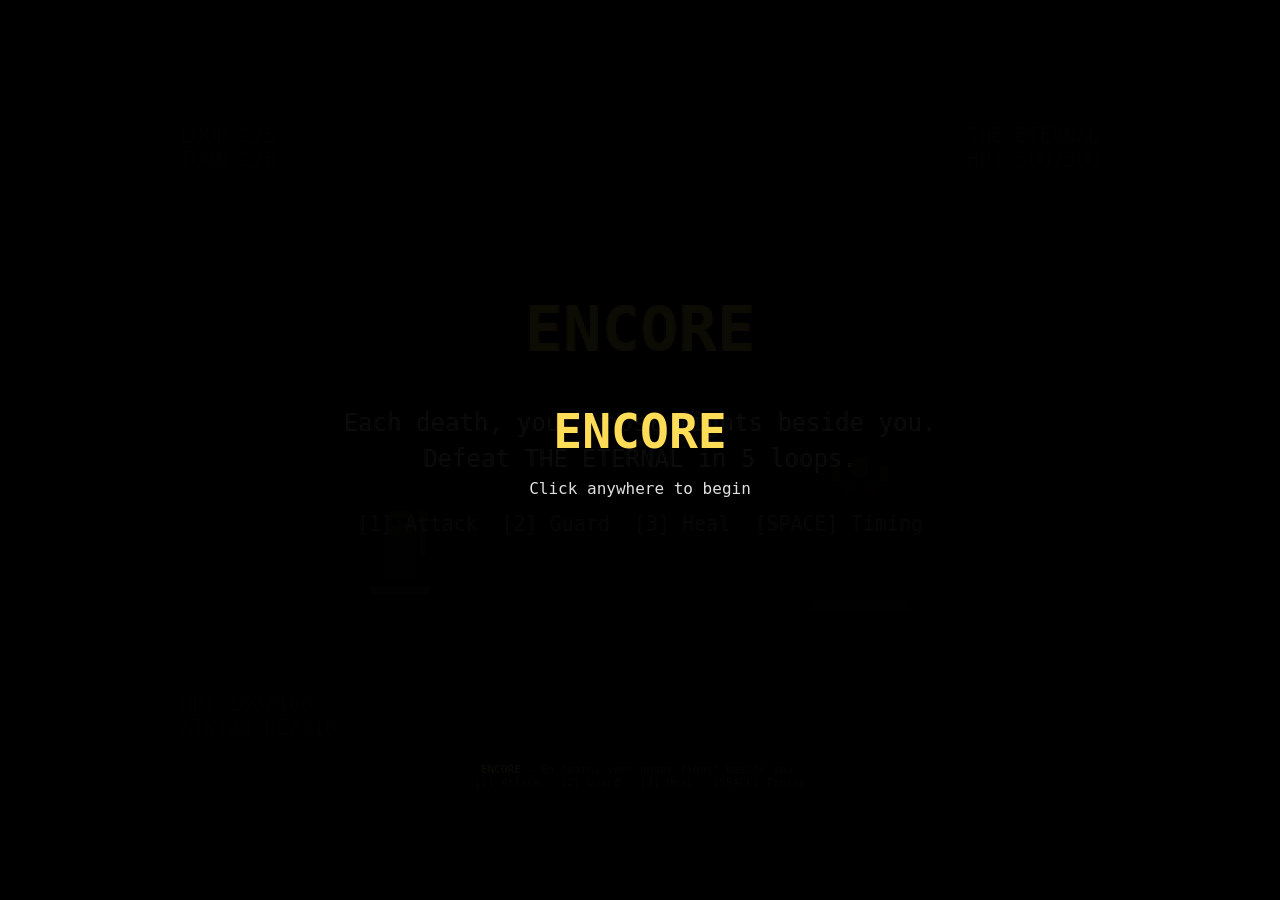
<file: index.html>
<!DOCTYPE html>
<html lang="en">
<head>
<meta charset="UTF-8">
<title>Encore</title>
<style>
* { margin: 0; padding: 0; box-sizing: border-box; }
body { display: flex; flex-direction: column; align-items: center; justify-content: center; min-height: 100vh; background: #000; color: #e0e0e0; font-family: monospace; }
canvas { cursor: none; image-rendering: pixelated; }
.info { margin-top: 12px; font-size: 11px; color: #555577; text-align: center; }
.info span { color: #ffdd57; }
#gate { position: fixed; inset: 0; background: rgba(0,0,0,0.95); display: flex; flex-direction: column; align-items: center; justify-content: center; z-index: 1000; cursor: pointer; }
#gate h1 { color: #ffdd57; font-size: 48px; margin-bottom: 20px; }
#gate p { color: #e0e0e0; font-size: 16px; }
</style>
</head>
<body>
<div id="gate"><h1>ENCORE</h1><p>Click anywhere to begin</p></div>
<canvas id="game" width="480" height="320"></canvas>
<div class="info"><span>ENCORE</span> — Eh death, your ghost fights beside you.<br>[1] Attack &nbsp; [2] Guard &nbsp; [3] Heal &nbsp; [SPACE] Timing</div>
<script type="module">
import { CANVAS_WIDTH, CANVAS_HEIGHT } from './src/constants.js';
import { update, draw, handleKeyDown, handleKeyUp } from './src/engine.js';
import { Audio } from './src/audio.js';

const canvas = document.getElementById('game');
const ctx = canvas.getContext('2d');
canvas.width = CANVAS_WIDTH;
canvas.height = CANVAS_HEIGHT;
canvas.style.width = (CANVAS_WIDTH * 2) + 'px';
canvas.style.height = (CANVAS_HEIGHT * 2) + 'px';

const gate = document.getElementById('gate');
gate.addEventListener('click', function() {
  try { Audio.init(); Audio.startMusic(); } catch(e) { console.warn(e); }
  gate.style.display = 'none';
});

window.addEventListener('keydown', function(e) {
  if (['1','2','3',' ','Enter'].indexOf(e.key) !== -1) e.preventDefault();
  handleKeyDown(e);
});
window.addEventListener('keyup', handleKeyUp);

function loop() {
  update();
  ctx.clearRect(0, 0, CANVAS_WIDTH, CANVAS_HEIGHT);
  draw(ctx);
  requestAnimationFrame(loop);
}
loop();
console.log('Encore loaded.');
</script>
</body>
</html>
</file>
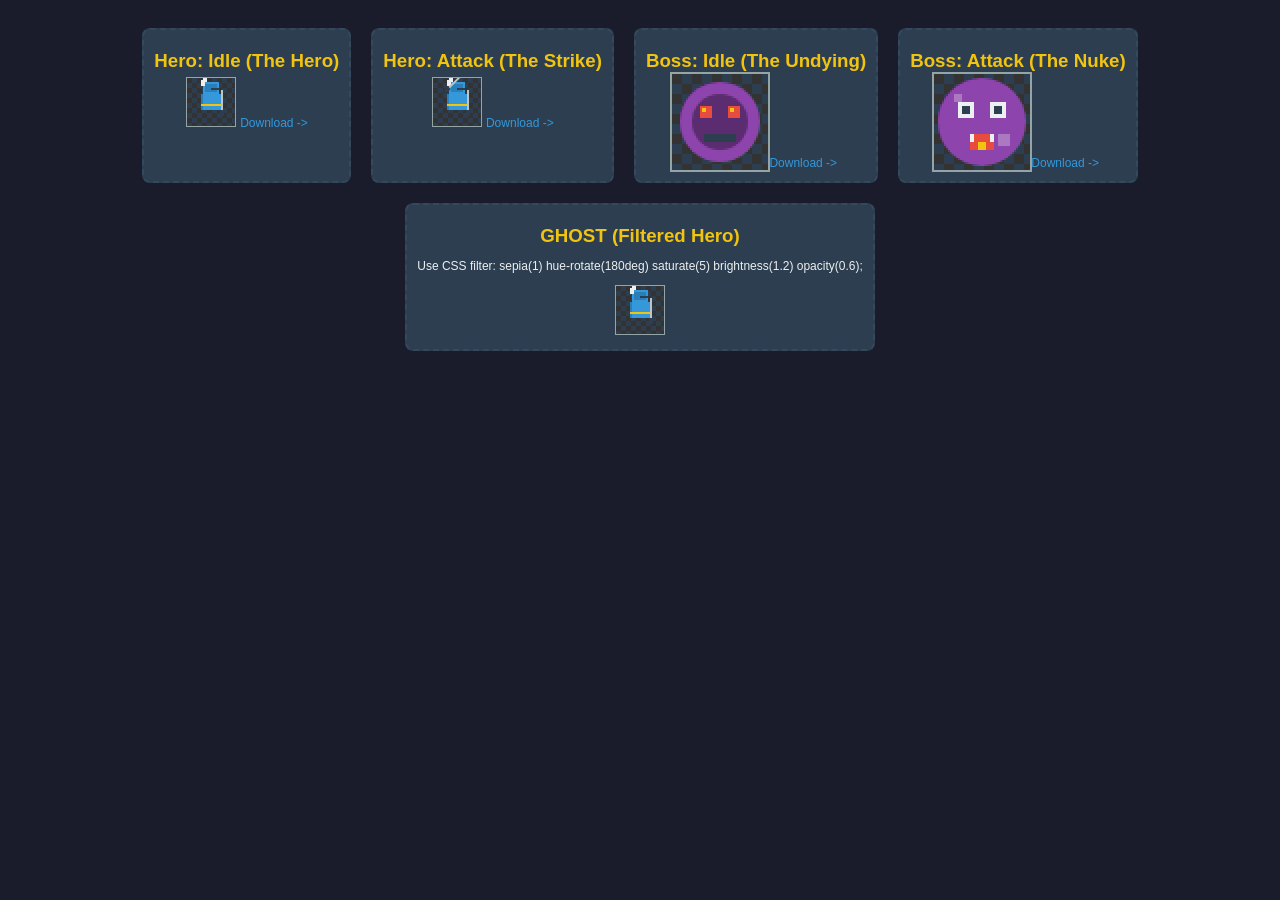
<file: asset-forge.html>
<!DOCTYPE html>
<html>
<head>
    <title>Encore Sprite Forge</title>
    <style>
        body { background: #1a1c2c; display: flex; flex-wrap: wrap; gap: 20px; justify-content: center; color: #ecf0f1; font-family: sans-serif; padding: 20px; }
        .art-piece { text-align: center; background: #2c3e50; padding: 10px; border-radius: 8px; border: 2px dashed #34495e; }
        canvas { image-rendering: pixelated; border: 1px solid #95a5a6; background-image: url('data:image/svg+xml;utf8,<svg xmlns="http://www.w3.org/2000/svg" width="10" height="10" viewBox="0 0 10 10"><rect x="0" y="0" width="5" height="5" fill="%23333"/><rect x="5" y="5" width="5" height="5" fill="%23333"/></svg>'); }
        h3 { margin: 10px 0 5px; color: #f1c40f; }
        a { display: inline-block; margin-top: 5px; color: #3498db; text-decoration: none; font-size: 12px; }
        .preview-hero { filter: sepia(1) hue-rotate(180deg) saturate(5) brightness(1.2) opacity: 0.6; } /* This is the GHOST filter */
        .boss-preview { transform: scale(2); margin: 20px; }
    </style>
</head>
<body>

    <!-- HERO SECTION -->
    <div class="art-piece">
        <h3>Hero: Idle (The Hero)</h3>
        <canvas id="hero-idle" width="48" height="48"></canvas>
        <a href="#" onclick="download('hero-idle', 'hero_idle.png')">Download -></a>
    </div>

    <div class="art-piece">
        <h3>Hero: Attack (The Strike)</h3>
        <canvas id="hero-attack" width="48" height="48"></canvas>
        <a href="#" onclick="download('hero-attack', 'hero_attack.png')">Download -></a>
    </div>

    <!-- BOSS SECTION -->
    <div class="art-piece">
        <h3>Boss: Idle (The Undying)</h3>
        <canvas id="boss-idle" width="48" height="48" class="boss-preview"></canvas>
        <a href="#" onclick="download('boss-idle', 'boss_idle.png')">Download -></a>
    </div>

    <div class="art-piece">
        <h3>Boss: Attack (The Nuke)</h3>
        <canvas id="boss-attack" width="48" height="48" class="boss-preview"></canvas>
        <a href="#" onclick="download('boss-attack', 'boss_attack.png')">Download -></a>
    </div>

    <!-- GHOST SECTION -->
    <div class="art-piece">
        <h3>GHOST (Filtered Hero)</h3>
        <p style="font-size:12px">Use CSS filter: sepia(1) hue-rotate(180deg) saturate(5) brightness(1.2) opacity(0.6);</p>
        <canvas id="ghost-idle" width="48" height="48" class="preview-hero"></canvas>
    </div>

    <script>
        // --- The "Encore" Palette ---
        const P = {
            blue: "#3498db", blueDark: "#2980b9", dark: "#2c3e50", 
            white: "#ecf0f1", silver: "#bdc3c7", red: "#e74c3c",
            purple: "#8e44ad", purpleDark: "#5b2c6f", yellow: "#f1c40f"
        };

        // --- Drawing Functions (Pixel Logic) ---

        function drawHeroIdle(ctx) {
            // Helmet
            ctx.fillStyle = P.blue; ctx.fillRect(16, 4, 16, 12);
            ctx.fillStyle = P.blueDark; ctx.fillRect(18, 6, 12, 8);
            // Plume (FF6/CT style)
            ctx.fillStyle = P.white; ctx.fillRect(14, 2, 4, 6); ctx.fillRect(16, 0, 4, 4);
            // Face Slit
            ctx.fillStyle = P.dark; ctx.fillRect(24, 10, 8, 2);
            // Body
            ctx.fillStyle = P.blue; ctx.fillRect(14, 16, 20, 16);
            ctx.fillStyle = P.blueDark; ctx.fillRect(14, 16, 2, 16); // Shadow edge
            // Belt
            ctx.fillStyle = P.yellow; ctx.fillRect(14, 26, 20, 2);
            // Sword (Resting)
            ctx.fillStyle = P.silver; ctx.fillRect(34, 12, 2, 20); // Blade
            ctx.fillStyle = P.dark; ctx.fillRect(33, 32, 4, 2); // Guard
            ctx.fillRect(33, 34, 4, 4); // Handle
        }

        function drawHeroAttack(ctx) {
            // Shift body slightly
            drawHeroIdle(ctx); 
            ctx.save();
            ctx.translate(14, 16); // Pivot at arm
            ctx.rotate(45 * Math.PI / 180); // Swing down
            // Sword (High)
            ctx.fillStyle = P.silver; ctx.fillRect(-4, -26, 2, 20); 
            ctx.fillStyle = P.dark; ctx.fillRect(-5, -6, 4, 2); 
            ctx.fillRect(-5, -4, 4, 4); 
            ctx.restore();
        }

        function drawBossIdle(ctx) {
            // Face (Purple Circle)
            ctx.fillStyle = P.purple; ctx.beginPath(); ctx.arc(24, 24, 20, 0, Math.PI*2); ctx.fill();
            // Inner Depth
            ctx.fillStyle = P.purpleDark; ctx.beginPath(); ctx.arc(24, 24, 14, 0, Math.PI*2); ctx.fill();
            // Mouth (Closed line)
            ctx.fillStyle = P.dark; ctx.fillRect(16, 30, 16, 4);
            // Eyes (Cruel)
            ctx.fillStyle = P.red; ctx.fillRect(14, 16, 6, 6); ctx.fillRect(28, 16, 6, 6);
            // Eye Highlights
            ctx.fillStyle = P.yellow; ctx.fillRect(15, 17, 2, 2); ctx.fillRect(29, 17, 2, 2);
        }

        function drawBossAttack(ctx) {
            // Face (Expanding)
            ctx.fillStyle = P.purple; ctx.beginPath(); ctx.arc(24, 24, 22, 0, Math.PI*2); ctx.fill();
            // Mouth (Open Roar)
            ctx.fillStyle = P.red; ctx.fillRect(18, 30, 12, 8); // Open
            ctx.fillStyle = P.yellow; ctx.fillRect(22, 34, 4, 4); // Tongue/Core
            // Teeth
            ctx.fillStyle = P.white; ctx.fillRect(18, 30, 2, 4); ctx.fillRect(28, 30, 2, 4);
            // Eyes (Angry)
            ctx.fillStyle = P.white; ctx.fillRect(12, 14, 8, 8); ctx.fillRect(28, 14, 8, 8); 
            ctx.fillStyle = P.dark; ctx.fillRect(14, 16, 4, 4); ctx.fillRect(30, 16, 4, 4);
            // Smoke/Void particles
            ctx.fillStyle = "#ecf0f1"; ctx.globalAlpha = 0.3; 
            ctx.fillRect(10, 10, 4, 4); ctx.fillRect(32, 30, 6, 6);
            ctx.globalAlpha = 1.0;
        }

        function drawGhost(ctx) {
            // Procedurally create the ghost by drawing the Hero then filtering
            drawHeroIdle(ctx);
        }

        // --- Initialize & Export ---
        function render(canvasId, drawFn) {
            const canvas = document.getElementById(canvasId);
            const ctx = canvas.getContext('2d');
            drawFn(ctx);
            canvas.setAttribute('download', canvasId + '.png');
        }

        function download(canvasId, filename) {
            const canvas = document.getElementById(canvasId);
            const link = document.createElement('a');
            link.download = filename;
            link.href = canvas.toDataURL();
            link.click();
        }

        // Run
        render("hero-idle", drawHeroIdle);
        render("hero-attack", drawHeroAttack);
        render("boss-idle", drawBossIdle);
        render("boss-attack", drawBossAttack);
        render("ghost-idle", drawGhost);

    </script>
</body>
</html>
</file>
